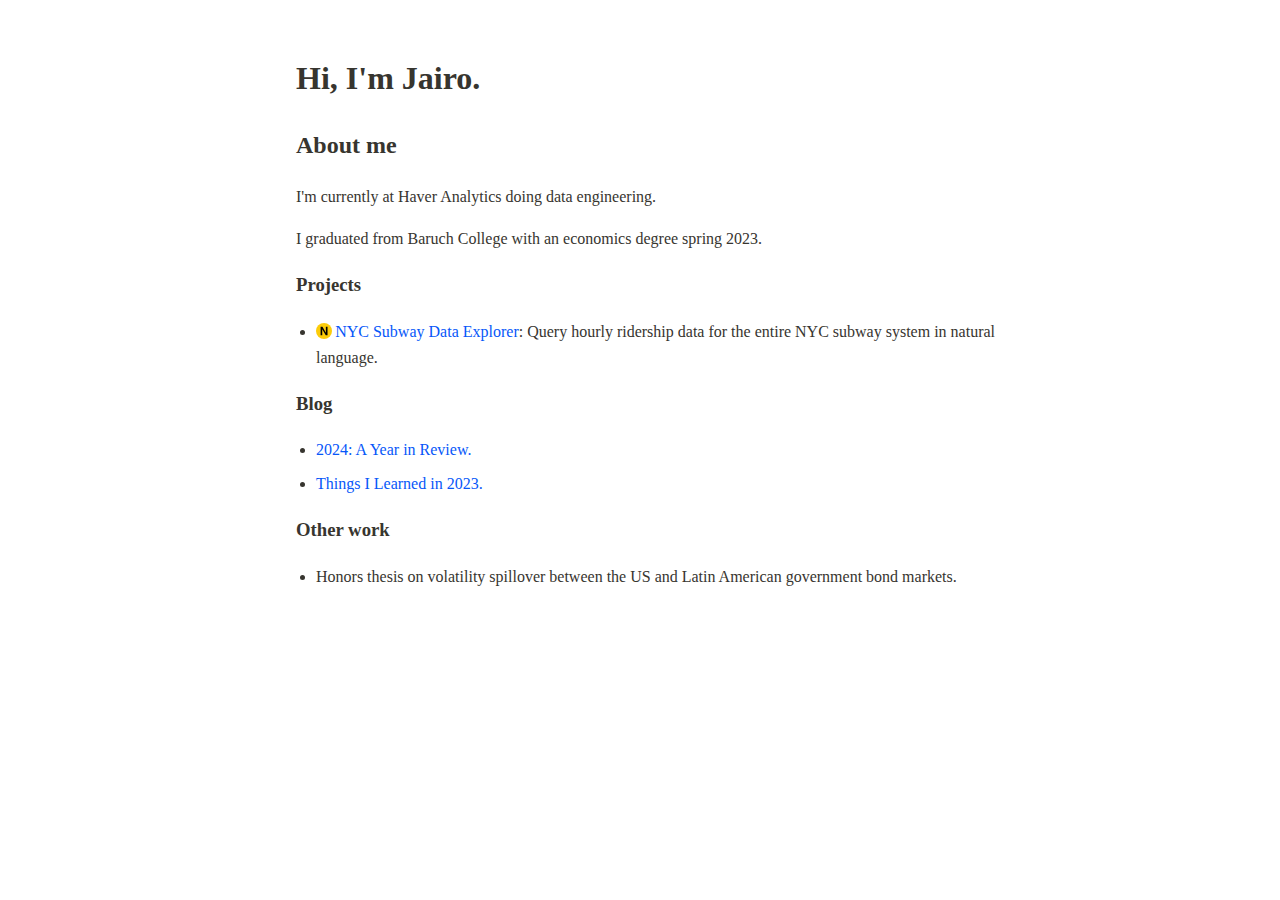
<file: index.html>
<!DOCTYPE html>
<html>
    <head>
        <title>Jairo Reina</title>
        <link rel="icon" type="image/png" href="">
        <link rel="stylesheet" type="text/css" href="styles.css">
        <meta name="viewport" content="width=device-width, initial-scale=1">
    </head>
    <body>
        <div class="container">
            <h1>Hi, I'm Jairo.</h1>

            <h2>About me</h2>
            <p>
                I'm currently at Haver Analytics doing data engineering. 
            </p>
            <p>
                I graduated from Baruch College with an economics degree spring 2023.
            </p>

            <h3>Projects</h3>
            <ul>
                <li><a href="https://nycsubwaydata.com" target="_blank"><img src="n_letter.svg" alt="NYC Subway Data Explorer" style="width: 1em; height: 1em; margin-bottom: 0.3em; margin-right: 0.2em; vertical-align: middle;">NYC Subway Data Explorer</a>: Query hourly ridership data for the entire NYC subway system in natural language.</li>
            </ul>

            
            <h3>Blog</h3>
            <ul>
                <li><a href="2024-year-in-review.html">2024: A Year in Review.</a></li>
                <li><a href="things-i-learned-2023.html">Things I Learned in 2023.</a></li>
            </ul>

            <h3>Other work</h3>
            <ul>
                <li>Honors thesis on volatility spillover between the US and Latin American government bond markets.</li>
            </ul>
        </div>
    </body>
</html>
</file>
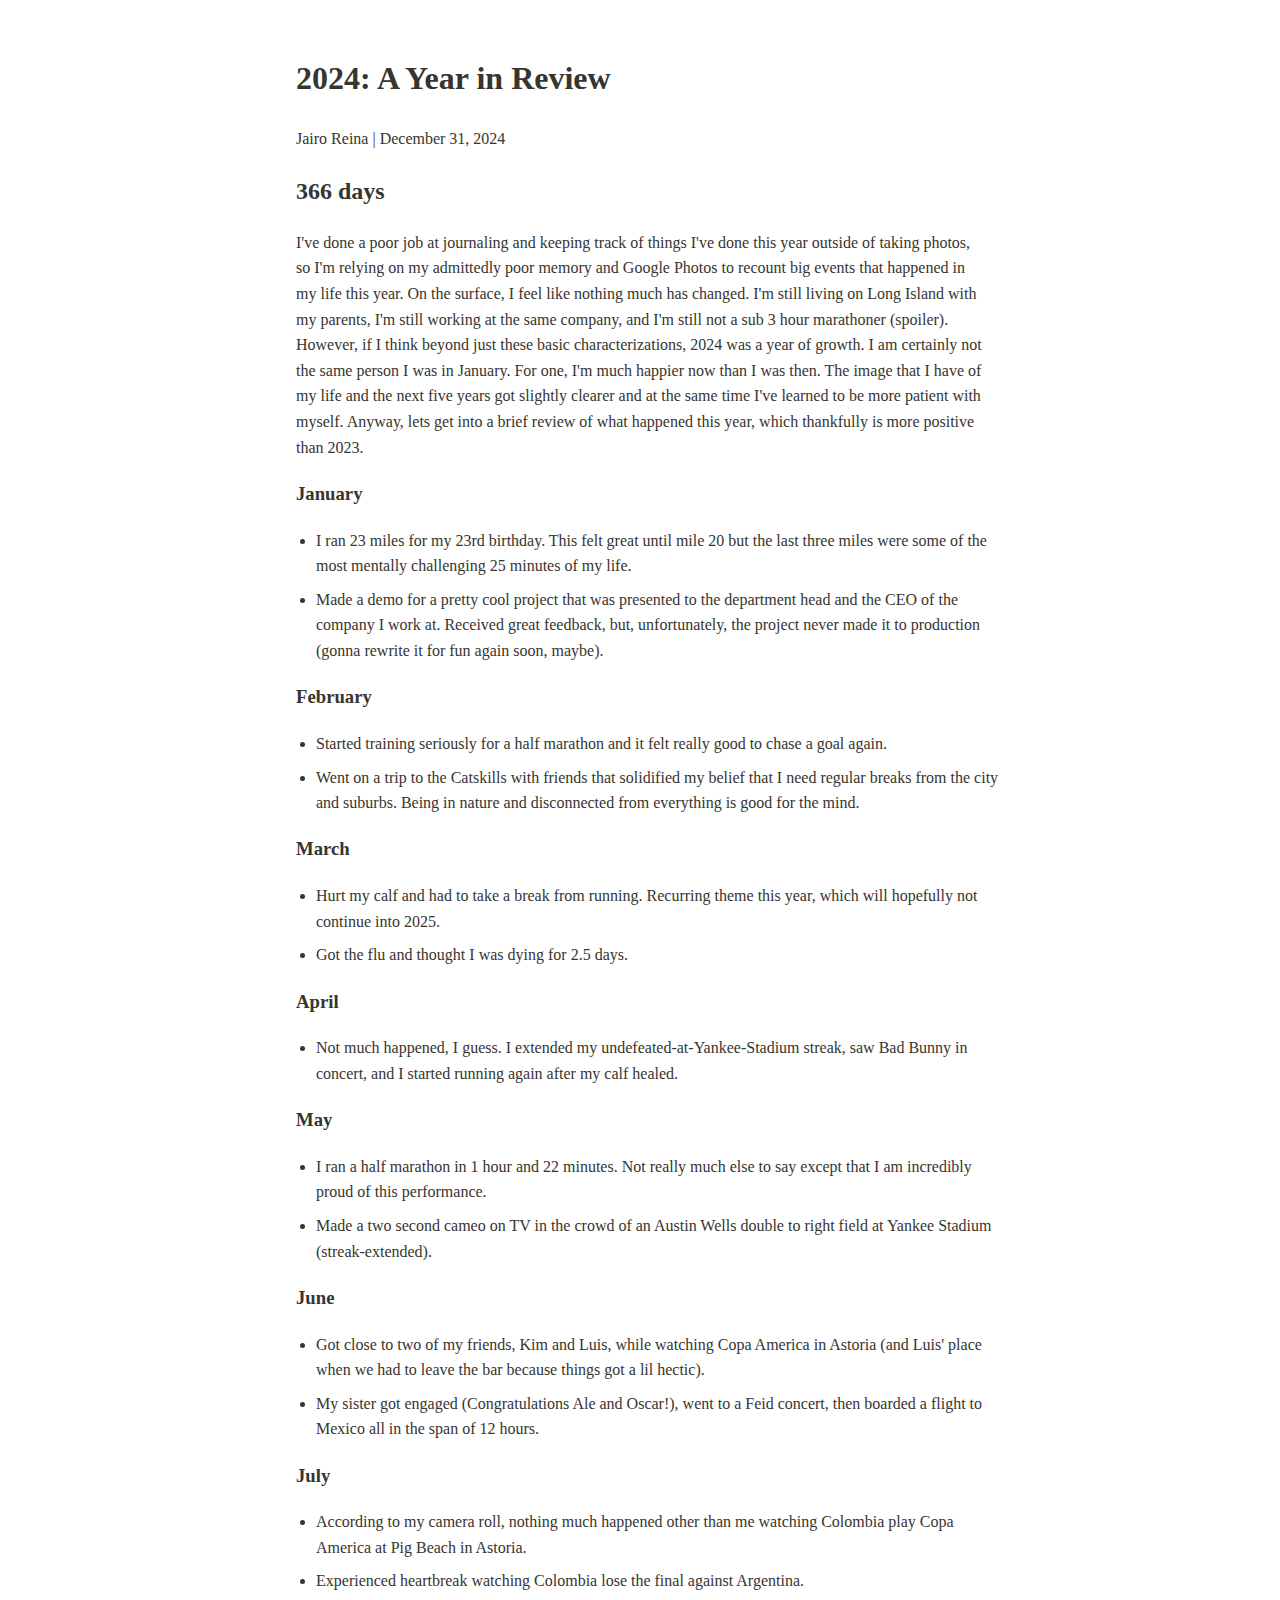
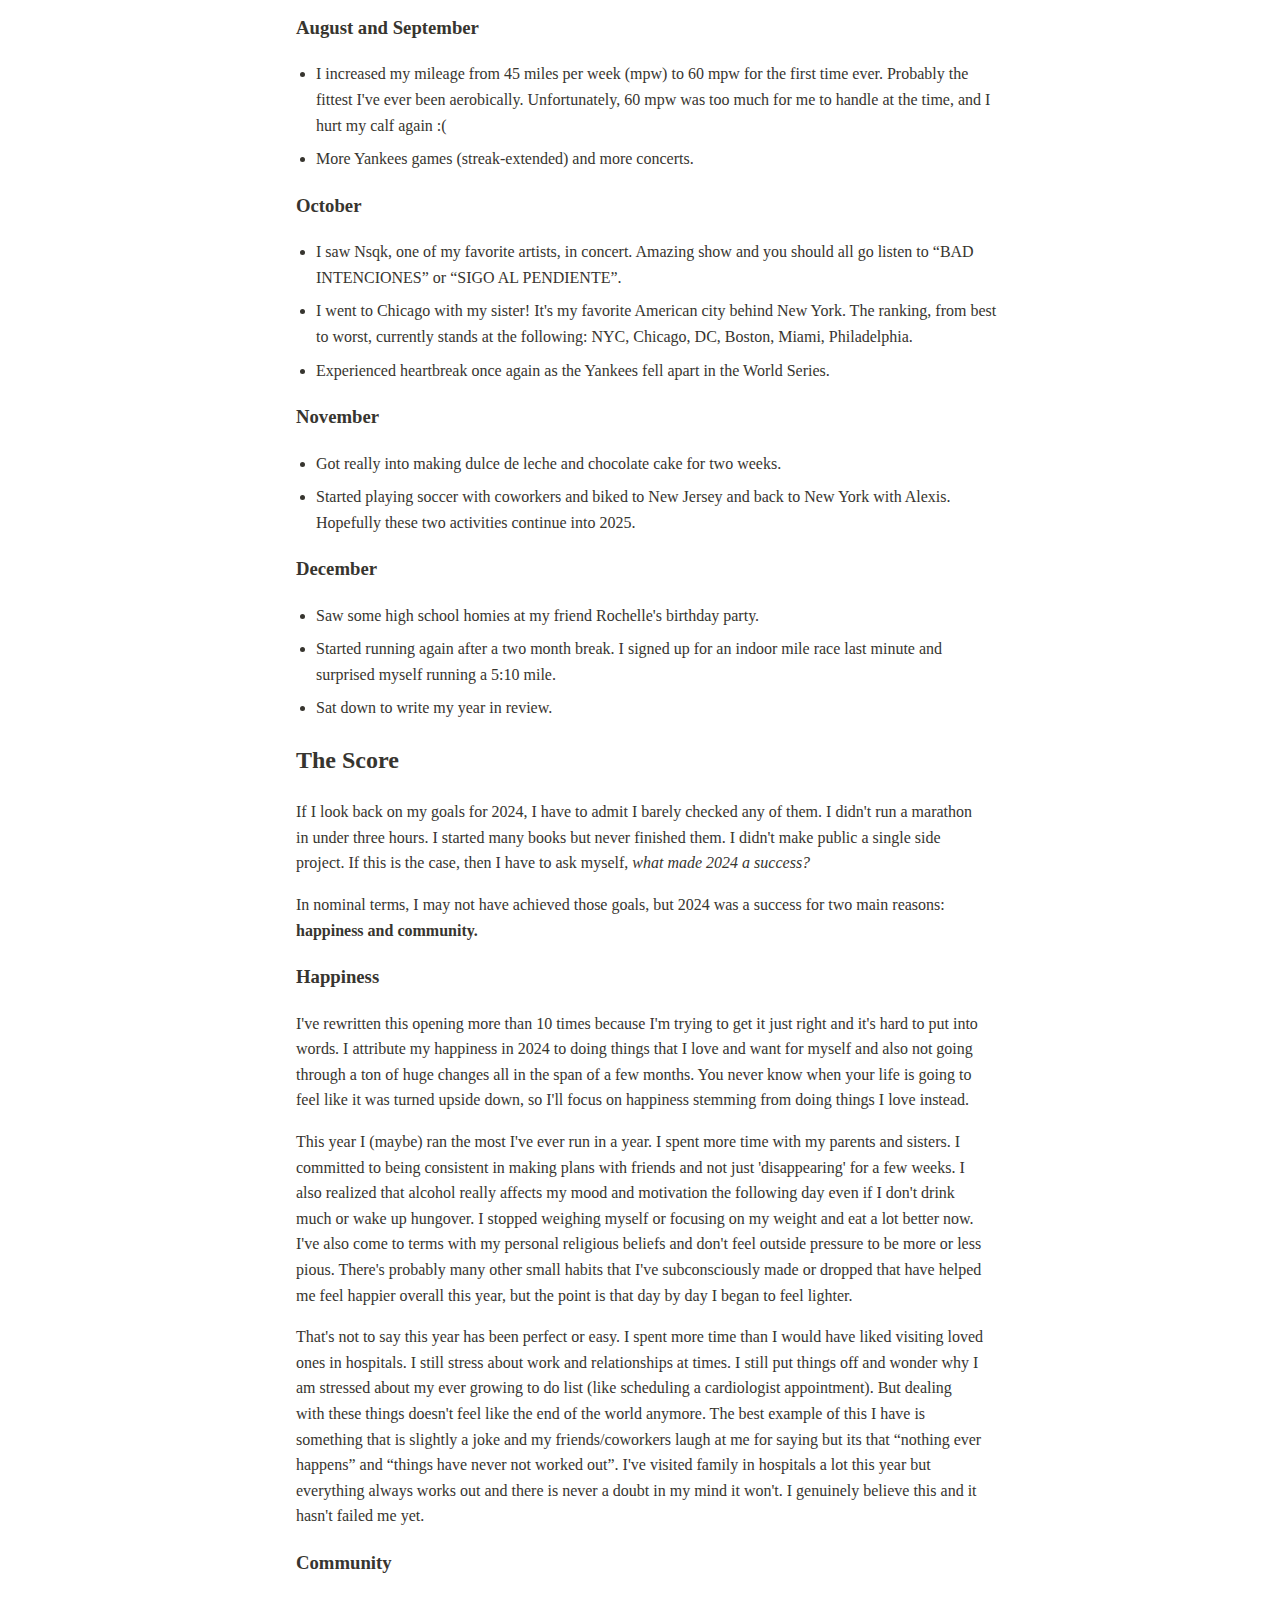
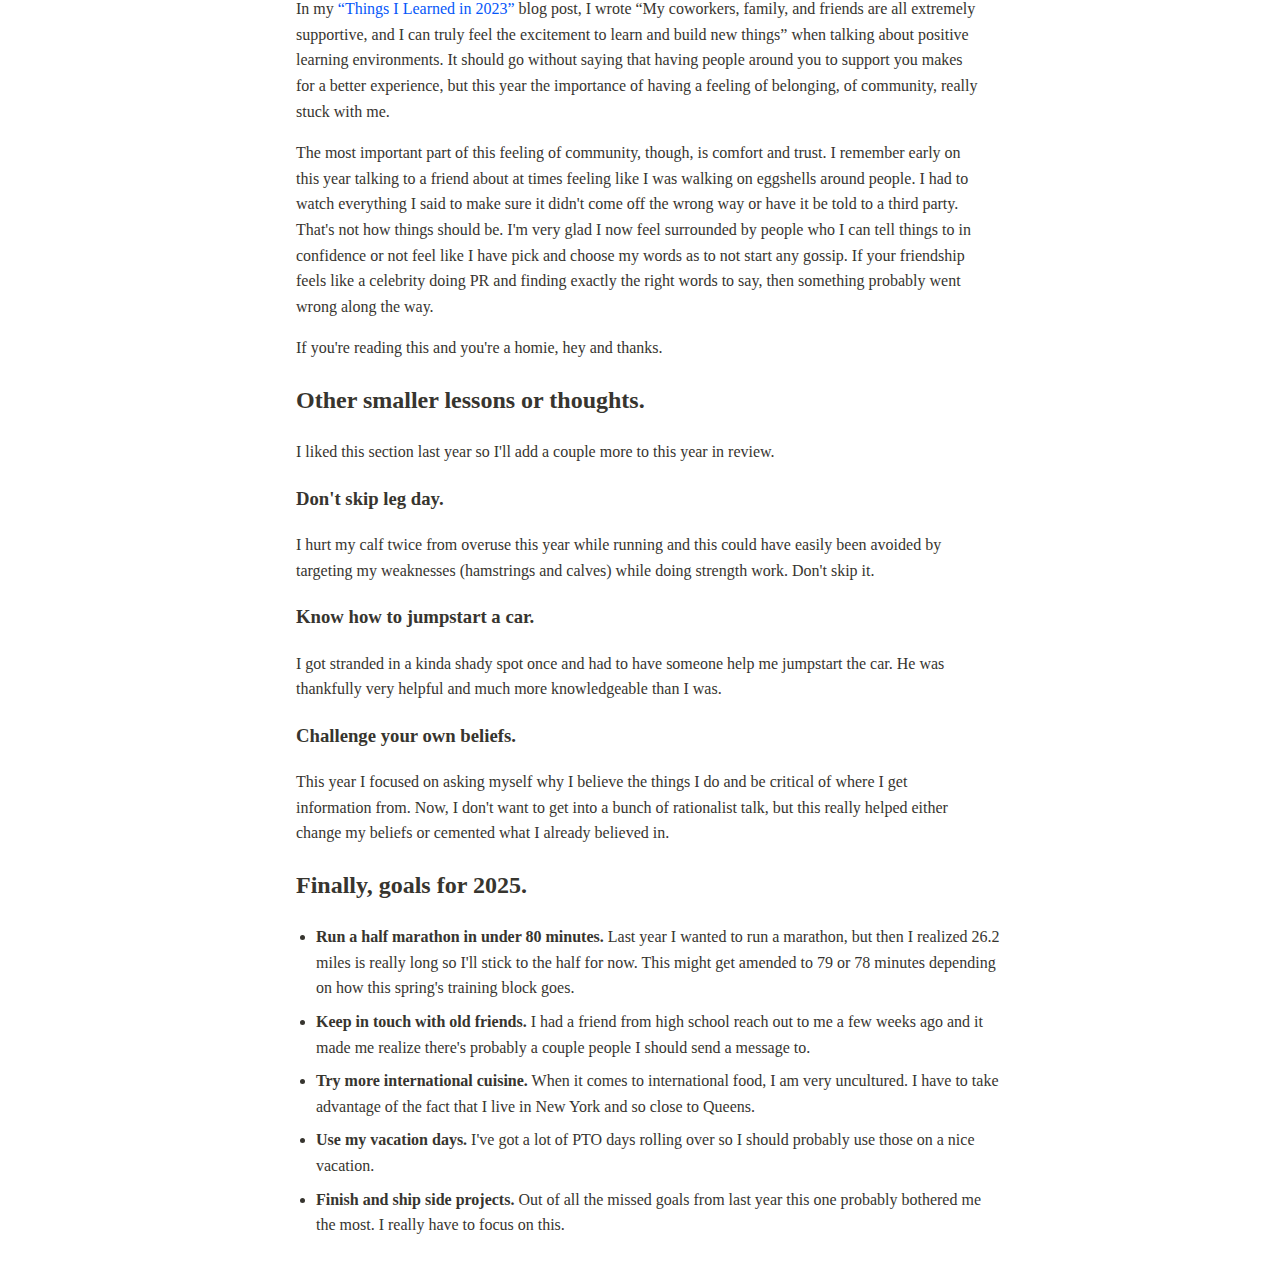
<file: 2024-year-in-review.html>
<!DOCTYPE html>
<html>
<head>
    <title>2024: A Year in Review - Jairo Reina</title>
    <link rel="stylesheet" type="text/css" href="styles.css">
    <meta name="viewport" content="width=device-width, initial-scale=1">
</head>
<body>
    <div class="container">
        <h1>2024: A Year in Review</h1>
        <p><a href="index.html" style="color: inherit;">Jairo Reina</a> | December 31, 2024</p>
        <h2>366 days</h2>
        <p>
            I've done a poor job at journaling and keeping track of things I've done this year outside of taking photos, so I'm relying on my admittedly poor memory and Google Photos to recount big events that happened in my life this year. On the surface, I feel like nothing much has changed. I'm still living on Long Island with my parents, I'm still working at the same company, and I'm still not a sub 3 hour marathoner (spoiler). However, if I think beyond just these basic characterizations, 2024 was a year of growth. I am certainly not the same person I was in January. For one, I'm much happier now than I was then. The image that I have of my life and the next five years got slightly clearer and at the same time I've learned to be more patient with myself. Anyway, lets get into a brief review of what happened this year, which thankfully is more positive than 2023.
        </p>

        <h3>January</h3>
        <ul>
            <li>I ran 23 miles for my 23rd birthday. This felt great until mile 20 but the last three miles were some of the most mentally challenging 25 minutes of my life.</li>
            <li>Made a demo for a pretty cool project that was presented to the department head and the CEO of the company I work at. Received great feedback, but, unfortunately, the project never made it to production (gonna rewrite it for fun again soon, maybe).</li>
        </ul>

        <h3>February</h3>
        <ul>
            <li>Started training seriously for a half marathon and it felt really good to chase a goal again.</li>
            <li>Went on a trip to the Catskills with friends that solidified my belief that I need regular breaks from the city and suburbs. Being in nature and disconnected from everything is good for the mind.</li>
        </ul>

        <h3>March</h3>
        <ul>
            <li>Hurt my calf and had to take a break from running. Recurring theme this year, which will hopefully not continue into 2025.</li>
            <li>Got the flu and thought I was dying for 2.5 days.</li>
        </ul>

        <h3>April</h3>
        <ul>
            <li>Not much happened, I guess. I extended my undefeated-at-Yankee-Stadium streak, saw Bad Bunny in concert, and I started running again after my calf healed.</li>
        </ul>

        <h3>May</h3>
        <ul>
            <li>I ran a half marathon in 1 hour and 22 minutes. Not really much else to say except that I am incredibly proud of this performance.</li>
            <li>Made a two second cameo on TV in the crowd of an Austin Wells double to right field at Yankee Stadium (streak-extended).</li>
        </ul>

        <h3>June</h3>
        <ul>
            <li>Got close to two of my friends, Kim and Luis, while watching Copa America in Astoria (and Luis' place when we had to leave the bar because things got a lil hectic).</li>
            <li>My sister got engaged (Congratulations Ale and Oscar!), went to a Feid concert, then boarded a flight to Mexico all in the span of 12 hours.</li>
        </ul>

        <h3>July</h3>
        <ul>
            <li>According to my camera roll, nothing much happened other than me watching Colombia play Copa America at Pig Beach in Astoria.</li>
            <li>Experienced heartbreak watching Colombia lose the final against Argentina.</li>
        </ul>

        <h3>August and September</h3>
        <ul>
            <li>I increased my mileage from 45 miles per week (mpw) to 60 mpw for the first time ever. Probably the fittest I've ever been aerobically. Unfortunately, 60 mpw was too much for me to handle at the time, and I hurt my calf again :(</li>
            <li>More Yankees games (streak-extended) and more concerts.</li>
        </ul>

        <h3>October</h3>
        <ul>
            <li>I saw Nsqk, one of my favorite artists, in concert. Amazing show and you should all go listen to “BAD INTENCIONES” or “SIGO AL PENDIENTE”.</li>
            <li>I went to Chicago with my sister! It's my favorite American city behind New York. The ranking, from best to worst, currently stands at the following: NYC, Chicago, DC, Boston, Miami, Philadelphia.</li>
            <li>Experienced heartbreak once again as the Yankees fell apart in the World Series.</li>
        </ul>

        <h3>November</h3>
        <ul>
            <li>Got really into making dulce de leche and chocolate cake for two weeks.</li>
            <li>Started playing soccer with coworkers and biked to New Jersey and back to New York with Alexis. Hopefully these two activities continue into 2025.</li>
        </ul>

        <h3>December</h3>
        <ul>
            <li>Saw some high school homies at my friend Rochelle's birthday party.</li>
            <li>Started running again after a two month break. I signed up for an indoor mile race last minute and surprised myself running a 5:10 mile.</li>
            <li>Sat down to write my year in review.</li>
        </ul>

        <h2>The Score</h2>
        <p>
            If I look back on my goals for 2024, I have to admit I barely checked any of them. I didn't run a marathon in under three hours. I started many books but never finished them. I didn't make public a single side project. If this is the case, then I have to ask myself, <em>what made 2024 a success?</em>
        </p>
        <p>
            In nominal terms, I may not have achieved those goals, but 2024 was a success for two main reasons: <strong>happiness and community.</strong>
        </p>

        <h3>Happiness</h3>
        <p>
            I've rewritten this opening more than 10 times because I'm trying to get it just right and it's hard to put into words. I attribute my happiness in 2024 to doing things that I love and want for myself and also not going through a ton of huge changes all in the span of a few months. You never know when your life is going to feel like it was turned upside down, so I'll focus on happiness stemming from doing things I love instead.
        </p>
        <p>
            This year I (maybe) ran the most I've ever run in a year. I spent more time with my parents and sisters. I committed to being consistent in making plans with friends and not just 'disappearing' for a few weeks. I also realized that alcohol really affects my mood and motivation the following day even if I don't drink much or wake up hungover. I stopped weighing myself or focusing on my weight and eat a lot better now. I've also come to terms with my personal religious beliefs and don't feel outside pressure to be more or less pious. There's probably many other small habits that I've subconsciously made or dropped that have helped me feel happier overall this year, but the point is that day by day I began to feel lighter.
        </p>
        <p>
            That's not to say this year has been perfect or easy. I spent more time than I would have liked visiting loved ones in hospitals. I still stress about work and relationships at times. I still put things off and wonder why I am stressed about my ever growing to do list (like scheduling a cardiologist appointment). But dealing with these things doesn't feel like the end of the world anymore. The best example of this I have is something that is slightly a joke and my friends/coworkers laugh at me for saying but its that “nothing ever happens” and “things have never not worked out”. I've visited family in hospitals a lot this year but everything always works out and there is never a doubt in my mind it won't. I genuinely believe this and it hasn't failed me yet.
        </p>

        <h3>Community</h3>
        <p>
            In my <a href="things-i-learned-2023.html">“Things I Learned in 2023”</a> blog post, I wrote “My coworkers, family, and friends are all extremely supportive, and I can truly feel the excitement to learn and build new things” when talking about positive learning environments. It should go without saying that having people around you to support you makes for a better experience, but this year the importance of having a feeling of belonging, of community, really stuck with me.
        </p>
        <p>
            The most important part of this feeling of community, though, is comfort and trust. I remember early on this year talking to a friend about at times feeling like I was walking on eggshells around people. I had to watch everything I said to make sure it didn't come off the wrong way or have it be told to a third party. That's not how things should be. I'm very glad I now feel surrounded by people who I can tell things to in confidence or not feel like I have pick and choose my words as to not start any gossip. If your friendship feels like a celebrity doing PR and finding exactly the right words to say, then something probably went wrong along the way.
        </p>
        <p>
            If you're reading this and you're a homie, hey and thanks.
        </p>

        <h2>Other smaller lessons or thoughts.</h2>
        <p>I liked this section last year so I'll add a couple more to this year in review.</p>
        <h3>Don't skip leg day.</h3>
        <p>I hurt my calf twice from overuse this year while running and this could have easily been avoided by targeting my weaknesses (hamstrings and calves) while doing strength work. Don't skip it.</p>

        <h3>Know how to jumpstart a car.</h3>
        <p>I got stranded in a kinda shady spot once and had to have someone help me jumpstart the car. He was thankfully very helpful and much more knowledgeable than I was.</p>

        <h3>Challenge your own beliefs.</h3>
        <p>This year I focused on asking myself why I believe the things I do and be critical of where I get information from. Now, I don't want to get into a bunch of rationalist talk, but this really helped either change my beliefs or cemented what I already believed in.</p>

        <h2>Finally, goals for 2025.</h2>
        <ul>
            <li>
                <strong>Run a half marathon in under 80 minutes.</strong> Last year I wanted to run a marathon, but then I realized 26.2 miles is really long so I'll stick to the half for now. This might get amended to 79 or 78 minutes depending on how this spring's training block goes.
            </li>
            <li>
                <strong>Keep in touch with old friends.</strong> I had a friend from high school reach out to me a few weeks ago and it made me realize there's probably a couple people I should send a message to.
            </li>
            <li>
                <strong>Try more international cuisine.</strong> When it comes to international food, I am very uncultured. I have to take advantage of the fact that I live in New York and so close to Queens.
            </li>
            <li>
                <strong>Use my vacation days.</strong> I've got a lot of PTO days rolling over so I should probably use those on a nice vacation.
            </li>
            <li>
                <strong>Finish and ship side projects.</strong> Out of all the missed goals from last year this one probably bothered me the most. I really have to focus on this.
            </li>
        </ul>
    </div>
</body>
</html>
</file>
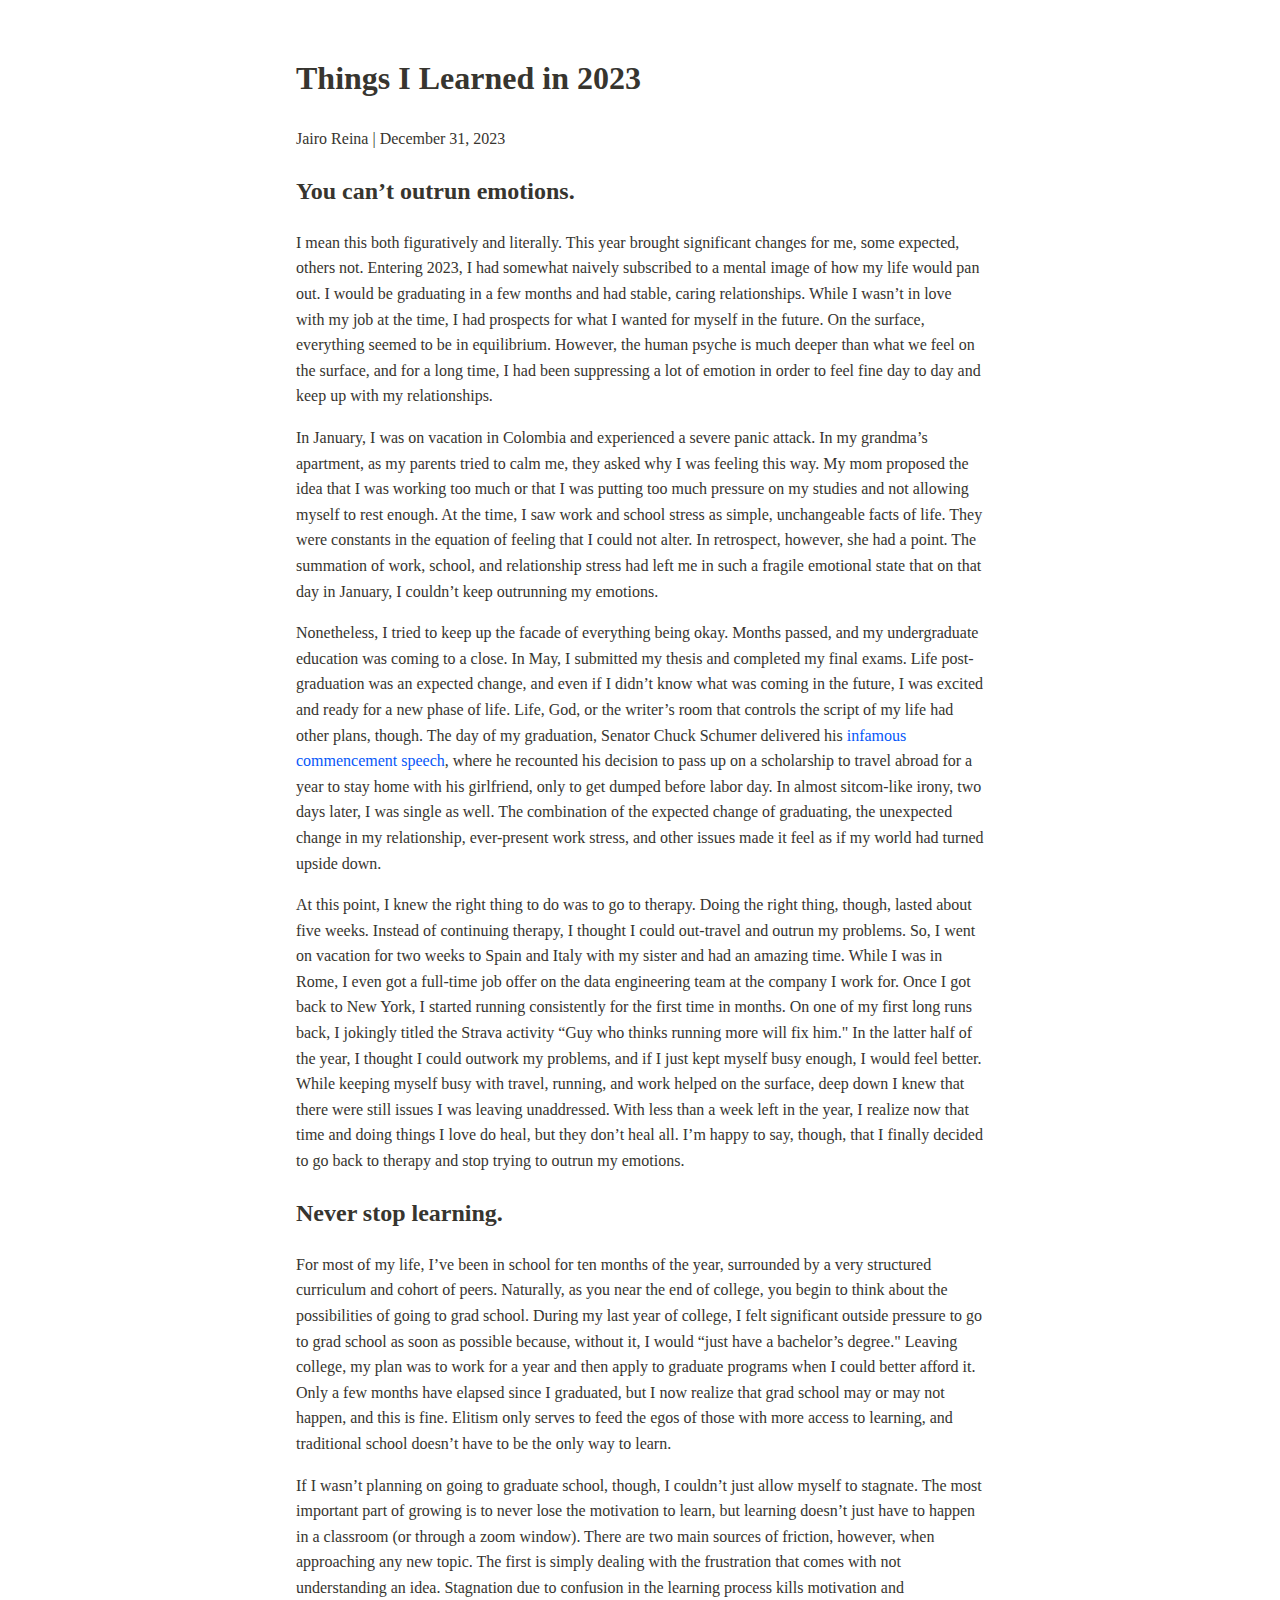
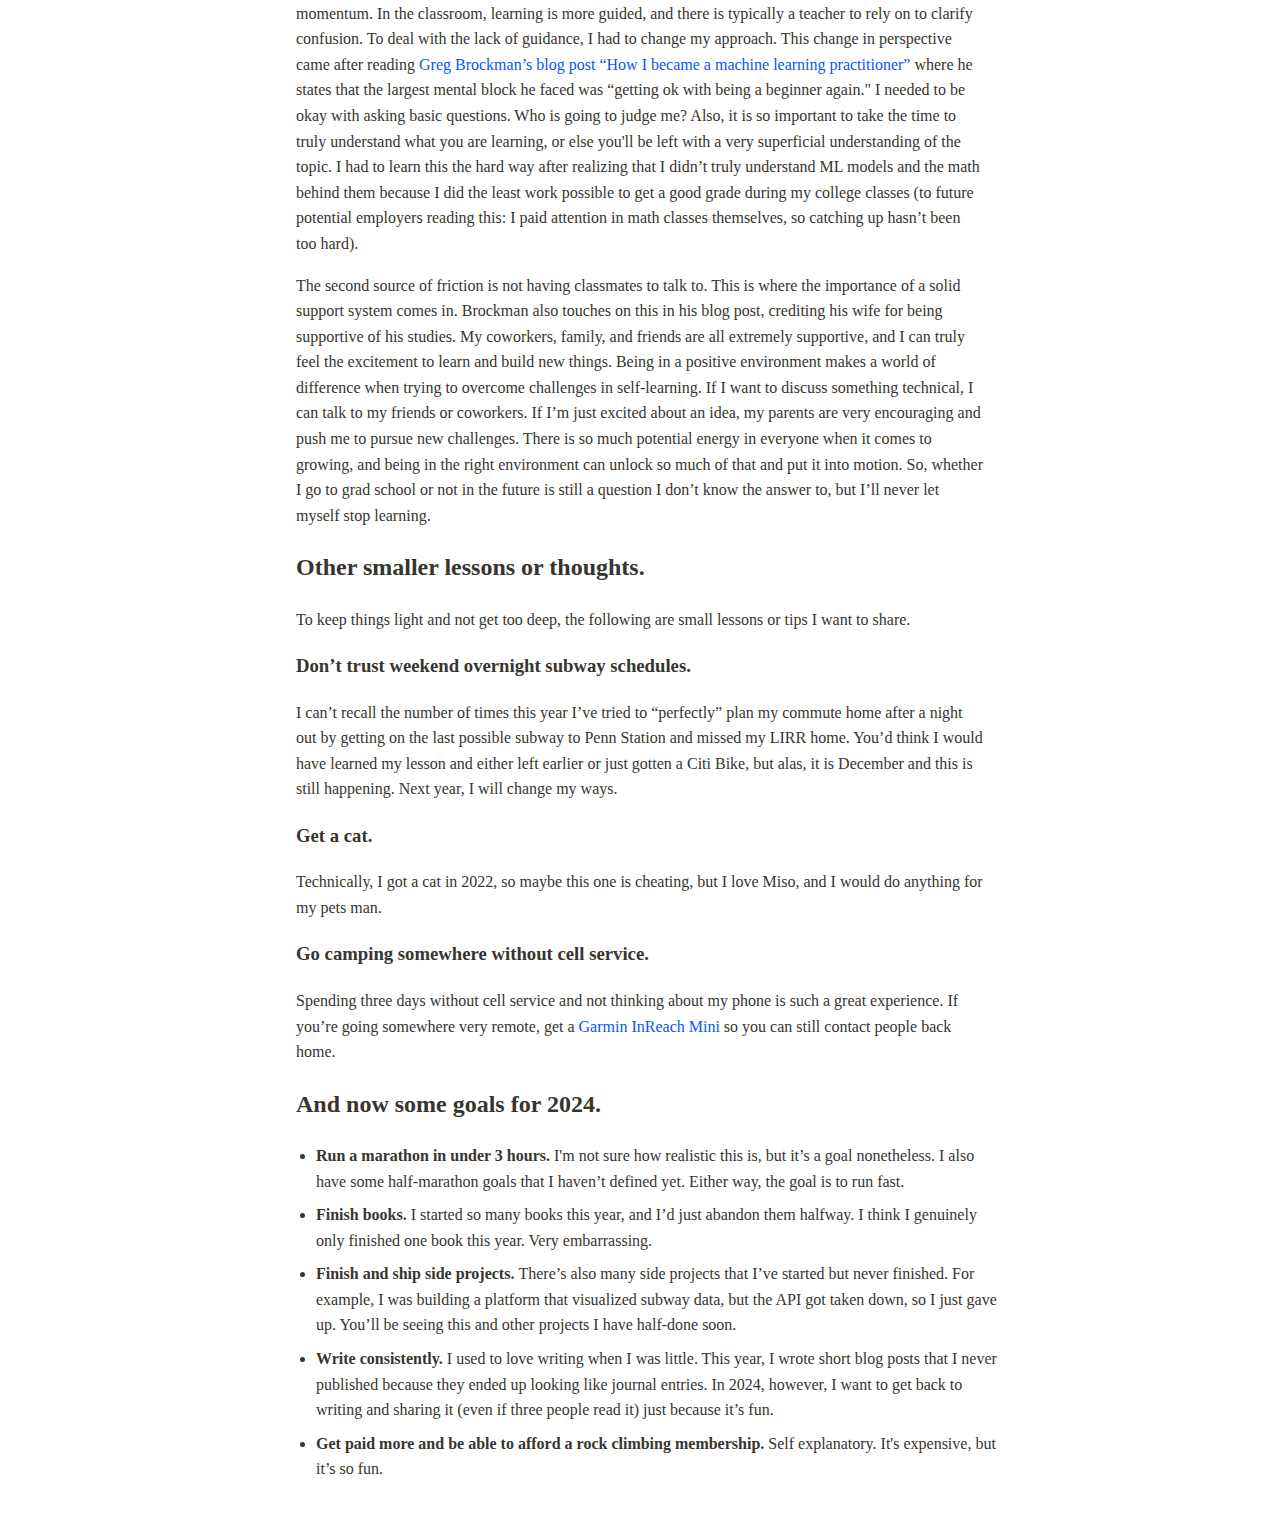
<file: things-i-learned-2023.html>
<!DOCTYPE html>
<html>
<head>
    <title>Things I Learned in 2023 - Jairo Reina</title>
    <link rel="stylesheet" type="text/css" href="styles.css">
    <meta name="viewport" content="width=device-width, initial-scale=1">
</head>
<body>
    <div class="container">
        <h1>Things I Learned in 2023</h1>

        <p><a href="index.html" style="color: inherit;">Jairo Reina</a> | December 31, 2023</p>

        <h2>You can’t outrun emotions.</h2>
        <p>
            I mean this both figuratively and literally. This year brought significant 
            changes for me, some expected, others not. Entering 2023, I had somewhat naively 
            subscribed to a mental image of how my life would pan out. I would be graduating 
            in a few months and had stable, caring relationships. While I wasn’t in love with 
            my job at the time, I had prospects for what I wanted for myself in the future. On 
            the surface, everything seemed to be in equilibrium. However, the human psyche is 
            much deeper than what we feel on the surface, and for a long time, I had been 
            suppressing a lot of emotion in order to feel fine day to day and keep up with my 
            relationships.
        </p>
        <p>
            In January, I was on vacation in Colombia and experienced a severe panic attack. 
            In my grandma’s apartment, as my parents tried to calm me, they asked why I was 
            feeling this way. My mom proposed the idea that I was working too much or that I 
            was putting too much pressure on my studies and not allowing myself to rest enough. 
            At the time, I saw work and school stress as simple, unchangeable facts of life. 
            They were constants in the equation of feeling that I could not alter. In retrospect, 
            however, she had a point. The summation of work, school, and relationship stress had 
            left me in such a fragile emotional state that on that day in January, I couldn’t keep 
            outrunning my emotions.
        </p>
        <p>
            Nonetheless, I tried to keep up the facade of everything being okay. Months passed, and 
            my undergraduate education was coming to a close. In May, I submitted my thesis and 
            completed my final exams. Life post-graduation was an expected change, and even if I 
            didn’t know what was coming in the future, I was excited and ready for a new phase of life. 
            Life, God, or the writer’s room that controls the script of my life had other plans, though. 
            The day of my graduation, Senator Chuck Schumer delivered his 
            <a href="https://www.youtube.com/watch?v=FxjOCxuSc0I&t=10s"> infamous commencement speech</a>, 
            where he recounted his decision to pass up on a scholarship to travel abroad for a year to 
            stay home with his girlfriend, only to get dumped before labor day. In almost sitcom-like 
            irony, two days later, I was single as well. The combination of the expected change of 
            graduating, the unexpected change in my relationship, ever-present work stress, and other 
            issues made it feel as if my world had turned upside down.
        </p>
        <p>
            At this point, I knew the right thing to do was to go to therapy. Doing the right thing, 
            though, lasted about five weeks. Instead of continuing therapy, I thought I could out-travel 
            and outrun my problems. So, I went on vacation for two weeks to Spain and Italy with my sister 
            and had an amazing time. While I was in Rome, I even got a full-time job offer on the data 
            engineering team at the company I work for. Once I got back to New York, I started running 
            consistently for the first time in months. On one of my first long runs back, I jokingly titled 
            the Strava activity “Guy who thinks running more will fix him." In the latter half of the year, 
            I thought I could outwork my problems, and if I just kept myself busy enough, I would feel better. 
            While keeping myself busy with travel, running, and work helped on the surface, deep down I knew 
            that there were still issues I was leaving unaddressed. With less than a week left in the year, 
            I realize now that time and doing things I love do heal, but they don’t heal all. I’m happy to 
            say, though, that I finally decided to go back to therapy and stop trying to outrun my emotions.
        </p>

        <h2>Never stop learning.</h2>
        <p>
            For most of my life, I’ve been in school for ten months of the year, surrounded by a very 
            structured curriculum and cohort of peers. Naturally, as you near the end of college, 
            you begin to think about the possibilities of going to grad school. During my last year 
            of college, I felt significant outside pressure to go to grad school as soon as possible 
            because, without it, I would “just have a bachelor’s degree." Leaving college, my plan 
            was to work for a year and then apply to graduate programs when I could better afford it. 
            Only a few months have elapsed since I graduated, but I now realize that grad school may 
            or may not happen, and this is fine. Elitism only serves to feed the egos of those with 
            more access to learning, and traditional school doesn’t have to be the only way to learn.</p>
        <p>
            If I wasn’t planning on going to graduate school, though, I couldn’t just allow myself 
            to stagnate. The most important part of growing is to never lose the motivation to learn, 
            but learning doesn’t just have to happen in a classroom (or through a zoom window). 
            There are two main sources of friction, however, when approaching any new topic. The 
            first is simply dealing with the frustration that comes with not understanding an idea. 
            Stagnation due to confusion in the learning process kills motivation and momentum. In 
            the classroom, learning is more guided, and there is typically a teacher to rely on to 
            clarify confusion. To deal with the lack of guidance, I had to change my approach. This 
            change in perspective came after reading 
            <a href="https://blog.gregbrockman.com/how-i-became-a-machine-learning-practitioner">
                Greg Brockman’s blog post “How I became a machine learning practitioner”</a> 
            where he states that the largest mental block he faced was “getting 
            ok with being a beginner again." I needed to be okay with asking basic questions. Who is 
            going to judge me? Also, it is so important to take the time to truly understand what you 
            are learning, or else you'll be left with a very superficial understanding of the topic. 
            I had to learn this the hard way after realizing that I didn’t truly understand ML models 
            and the math behind them because I did the least work possible to get a good grade during 
            my college classes (to future potential employers reading this: I paid attention in math 
            classes themselves, so catching up hasn’t been too hard).
        </p>
        <p>
            The second source of friction is not having classmates to talk to. This is where the 
            importance of a solid support system comes in. Brockman also touches on this in his blog 
            post, crediting his wife for being supportive of his studies. My coworkers, family, and 
            friends are all extremely supportive, and I can truly feel the excitement to learn and 
            build new things. Being in a positive environment makes a world of difference when trying 
            to overcome challenges in self-learning. If I want to discuss something technical, I can 
            talk to my friends or coworkers. If I’m just excited about an idea, my parents are very 
            encouraging and push me to pursue new challenges. There is so much potential energy in 
            everyone when it comes to growing, and being in the right environment can unlock so much 
            of that and put it into motion. So, whether I go to grad school or not in the future is 
            still a question I don’t know the answer to, but I’ll never let myself stop learning.
        </p>


        <h2>Other smaller lessons or thoughts.</h2>
        <p>
            To keep things light and not get too deep, the following are small lessons or tips I 
            want to share.
        </p>

        <h3>Don’t trust weekend overnight subway schedules.</h3>
        <p>
            I can’t recall the number of times this year I’ve tried to “perfectly” plan my commute 
            home after a night out by getting on the last possible subway to Penn Station and missed 
            my LIRR home. You’d think I would have learned my lesson and either left earlier or just 
            gotten a Citi Bike, but alas, it is December and this is still happening. Next year, I 
            will change my ways.
        </p>

        <h3>Get a cat.</h3>
        <p>
            Technically, I got a cat in 2022, so maybe this one is cheating, but I love Miso, and I 
            would do anything for my pets man.
        </p>

        <h3>Go camping somewhere without cell service.</h3>
        <p>
            Spending three days without cell service and not thinking about my phone is such a great 
            experience. If you’re going somewhere very remote, get a 
            <a href="https://www.garmin.com/en-US/p/592606">Garmin InReach Mini</a> 
            so you can still contact people back home.
        </p>

        <h2>And now some goals for 2024.</h2>
        <ul>
            <li>
                <strong>Run a marathon in under 3 hours. </strong>
                I'm not sure how realistic this is, but it’s a goal nonetheless. I also have some 
                half-marathon goals that I haven’t defined yet. Either way, the goal is to run fast.
            </li>
            <li>
                <strong>Finish books. </strong>
                I started so many books this year, and I’d just abandon them halfway. I think I 
                genuinely only finished one book this year. Very embarrassing.
            </li>
            <li>
                <strong>Finish and ship side projects. </strong>
                There’s also many side projects that I’ve started but never finished. For example, 
                I was building a platform that visualized subway data, but the API got taken down, 
                so I just gave up. You’ll be seeing this and other projects I have half-done soon.
            </li>
            <li>
                <strong>Write consistently. </strong>
                I used to love writing when I was little. This year, I wrote short blog posts that 
                I never published because they ended up looking like journal entries. In 2024, 
                however, I want to get back to writing and sharing it (even if three people read it) 
                just because it’s fun.
            </li>
            <li>
                <strong>Get paid more and be able to afford a rock climbing membership. </strong>
                Self explanatory. It's expensive, but it’s so fun.
            </li>
        </ul>

    </div>
</body>
</html>
</file>
<file: styles.css>
/* styles.css */
body {
    font-family: serif; 
    background-color: #ffffff; 
    color: #37352f; 
    line-height: 1.6;
    margin: 0;
    padding: 0;
    display: flex;
    flex-direction: column;
    align-items: center;
    justify-content: flex-start;
}

.container {
    width: 100%;
    max-width: 720px; 
    padding: 32px 16px; /* Default padding for non-mobile views */
    box-sizing: border-box; 
}

@media screen and (max-width: 600px) {
    .container {
        padding: 32px; /* Increased padding for mobile views */
    }
}

h1, h2, h3 {
    color: #37352f;
    width: 100%;
}

p, ul, li, a {
    width: 100%;
}

p {
    margin-bottom: 16px; 
}

ul {
    padding-left: 20px;
    margin-bottom: 16px; 
}

ul li {
    margin-bottom: 8px;
}

a {
    color: #0657f9;
    text-decoration: none;
}

a:hover {
    text-decoration: underline;
}
</file>
